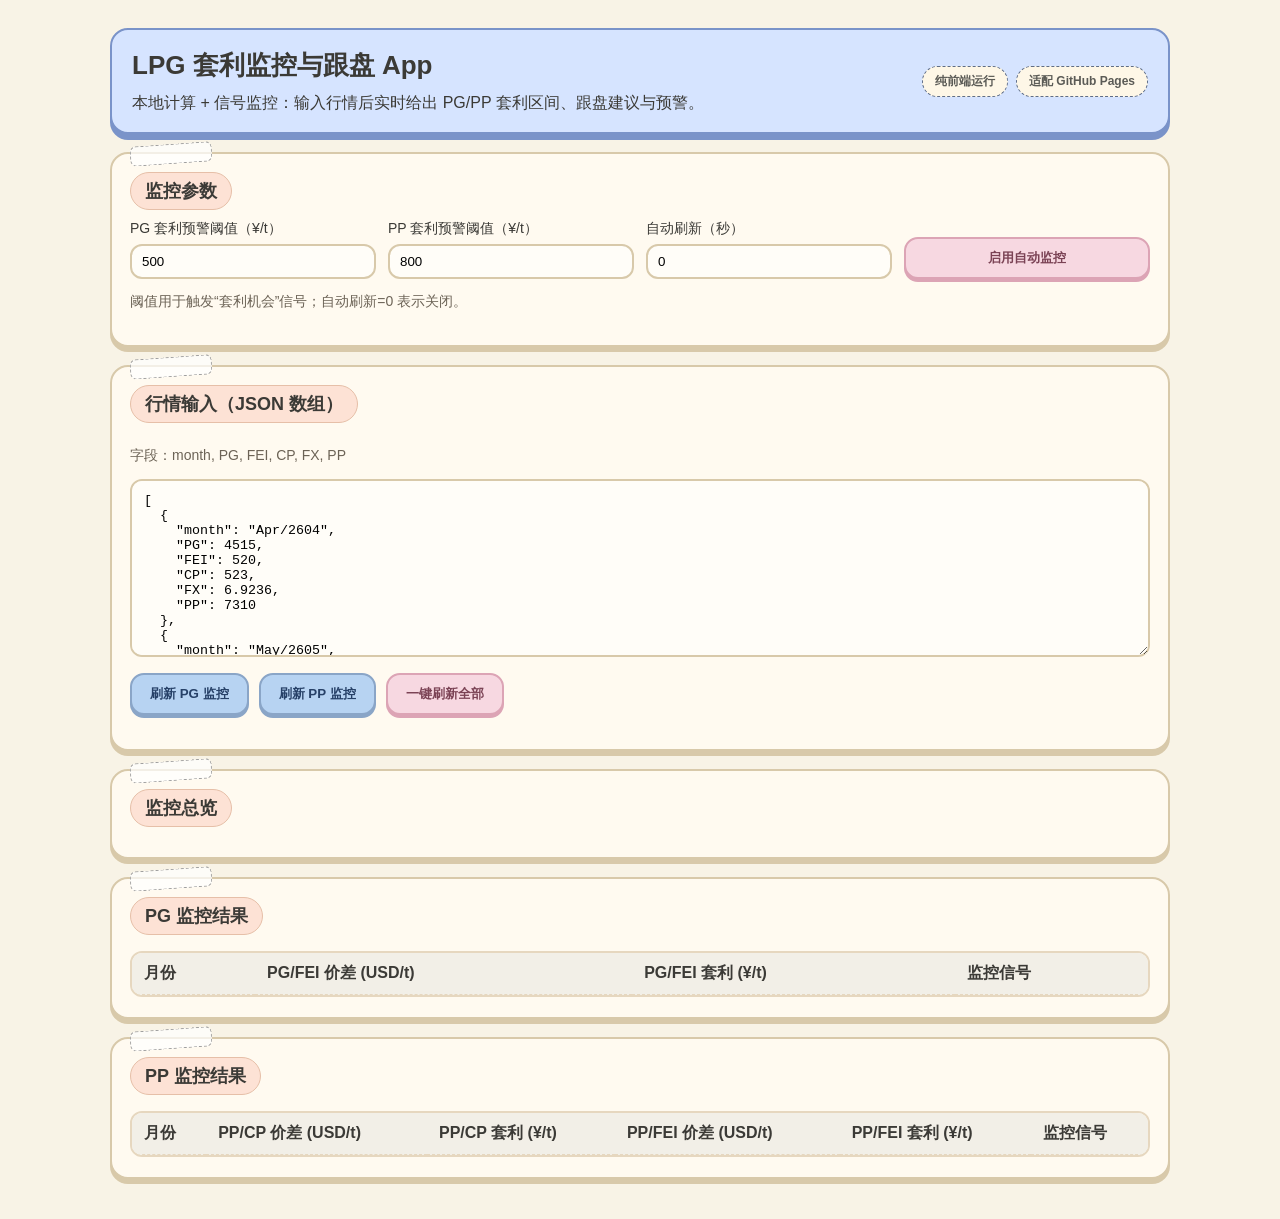
<file: index.html>
<!doctype html>
<html lang="zh-CN">
  <head>
    <meta charset="UTF-8" />
    <meta name="viewport" content="width=device-width, initial-scale=1.0" />
    <title>LPG 套利监控与跟盘 App</title>
    <link rel="stylesheet" href="static/styles.css" />
  </head>
  <body>
    <main class="container">
      <header class="hero">
        <div>
          <h1>LPG 套利监控与跟盘 App</h1>
          <p>本地计算 + 信号监控：输入行情后实时给出 PG/PP 套利区间、跟盘建议与预警。</p>
        </div>
        <div class="hero-badges">
          <span class="badge badge-info">纯前端运行</span>
          <span class="badge badge-info">适配 GitHub Pages</span>
        </div>
      </header>

      <section class="card">
        <h2>监控参数</h2>
        <div class="grid">
          <label class="field">
            <span>PG 套利预警阈值（¥/t）</span>
            <input id="pgThreshold" type="number" value="500" />
          </label>
          <label class="field">
            <span>PP 套利预警阈值（¥/t）</span>
            <input id="ppThreshold" type="number" value="800" />
          </label>
          <label class="field">
            <span>自动刷新（秒）</span>
            <input id="refreshSeconds" type="number" value="0" />
          </label>
          <button id="toggleAuto" class="secondary">启用自动监控</button>
        </div>
        <p class="hint">阈值用于触发“套利机会”信号；自动刷新=0 表示关闭。</p>
      </section>

      <section class="card">
        <h2>行情输入（JSON 数组）</h2>
        <p class="hint">字段：month, PG, FEI, CP, FX, PP</p>
        <textarea id="inputData" rows="10"></textarea>
        <div class="actions">
          <button id="calcPg">刷新 PG 监控</button>
          <button id="calcPp">刷新 PP 监控</button>
          <button id="calcAll" class="secondary">一键刷新全部</button>
        </div>
        <p id="status" class="status"></p>
      </section>

      <section class="card">
        <h2>监控总览</h2>
        <div id="summary" class="summary"></div>
      </section>

      <section class="card">
        <h2>PG 监控结果</h2>
        <div class="table-wrap">
          <table id="pgTable">
            <thead>
              <tr>
                <th>月份</th>
                <th>PG/FEI 价差 (USD/t)</th>
                <th>PG/FEI 套利 (¥/t)</th>
                <th>监控信号</th>
              </tr>
            </thead>
            <tbody></tbody>
          </table>
        </div>
      </section>

      <section class="card">
        <h2>PP 监控结果</h2>
        <div class="table-wrap">
          <table id="ppTable">
            <thead>
              <tr>
                <th>月份</th>
                <th>PP/CP 价差 (USD/t)</th>
                <th>PP/CP 套利 (¥/t)</th>
                <th>PP/FEI 价差 (USD/t)</th>
                <th>PP/FEI 套利 (¥/t)</th>
                <th>监控信号</th>
              </tr>
            </thead>
            <tbody></tbody>
          </table>
        </div>
      </section>
    </main>

    <script src="static/app.js"></script>
  </body>
</html>
</file>
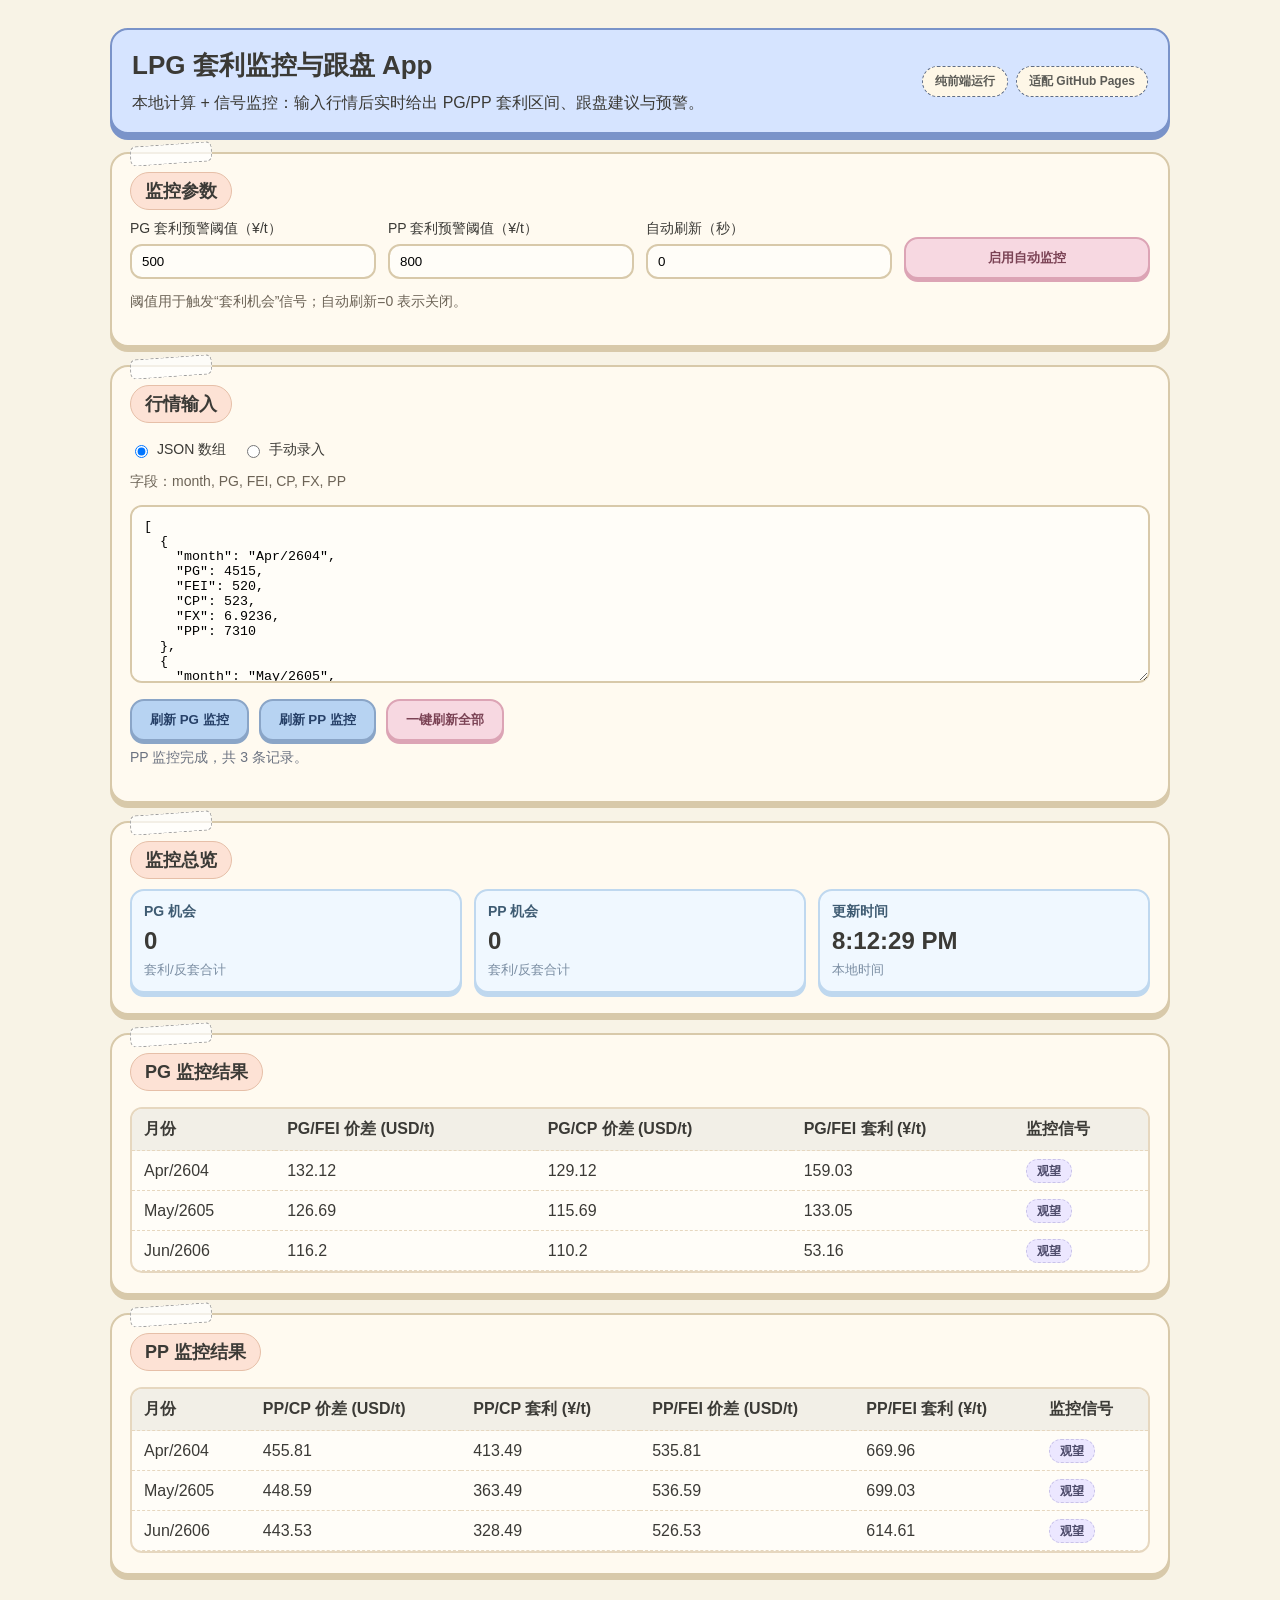
<file: static/index.html>
<!doctype html>
<html lang="zh-CN">
  <head>
    <meta charset="UTF-8" />
    <meta name="viewport" content="width=device-width, initial-scale=1.0" />
    <title>LPG 套利监控与跟盘 App</title>
    <link rel="stylesheet" href="styles.css" />
  </head>
  <body>
    <main class="container">
      <header class="hero">
        <div>
          <h1>LPG 套利监控与跟盘 App</h1>
          <p>本地计算 + 信号监控：输入行情后实时给出 PG/PP 套利区间、跟盘建议与预警。</p>
        </div>
        <div class="hero-badges">
          <span class="badge badge-info">纯前端运行</span>
          <span class="badge badge-info">适配 GitHub Pages</span>
        </div>
      </header>

      <section class="card">
        <h2>监控参数</h2>
        <div class="grid">
          <label class="field">
            <span>PG 套利预警阈值（¥/t）</span>
            <input id="pgThreshold" type="number" value="500" />
          </label>
          <label class="field">
            <span>PP 套利预警阈值（¥/t）</span>
            <input id="ppThreshold" type="number" value="800" />
          </label>
          <label class="field">
            <span>自动刷新（秒）</span>
            <input id="refreshSeconds" type="number" value="0" />
          </label>
          <button id="toggleAuto" class="secondary">启用自动监控</button>
        </div>
        <p class="hint">阈值用于触发“套利机会”信号；自动刷新=0 表示关闭。</p>
      </section>

      <section class="card">
        <h2>行情输入</h2>
        <div class="input-mode">
          <label><input type="radio" name="inputMode" value="json" checked /> JSON 数组</label>
          <label><input type="radio" name="inputMode" value="manual" /> 手动录入</label>
        </div>

        <div id="jsonInputPanel">
          <p class="hint">字段：month, PG, FEI, CP, FX, PP</p>
          <textarea id="inputData" rows="10"></textarea>
        </div>

        <div id="manualInputPanel" class="hidden">
          <p class="hint">手动输入每个月份行情；空行会自动忽略。</p>
          <div class="table-wrap">
            <table id="manualInputTable">
              <thead>
                <tr>
                  <th>Month</th>
                  <th>PG</th>
                  <th>FEI</th>
                  <th>CP</th>
                  <th>FX</th>
                  <th>PP</th>
                </tr>
              </thead>
              <tbody></tbody>
            </table>
          </div>
          <div class="actions">
            <button id="addManualRow" type="button" class="secondary">新增一行</button>
          </div>
        </div>

        <div class="actions">
          <button id="calcPg">刷新 PG 监控</button>
          <button id="calcPp">刷新 PP 监控</button>
          <button id="calcAll" class="secondary">一键刷新全部</button>
        </div>
        <p id="status" class="status"></p>
      </section>

      <section class="card">
        <h2>监控总览</h2>
        <div id="summary" class="summary"></div>
      </section>

      <section class="card">
        <h2>PG 监控结果</h2>
        <div class="table-wrap">
          <table id="pgTable">
            <thead>
              <tr>
                <th>月份</th>
                <th>PG/FEI 价差 (USD/t)</th>
                <th>PG/CP 价差 (USD/t)</th>
                <th>PG/FEI 套利 (¥/t)</th>
                <th>监控信号</th>
              </tr>
            </thead>
            <tbody></tbody>
          </table>
        </div>
      </section>

      <section class="card">
        <h2>PP 监控结果</h2>
        <div class="table-wrap">
          <table id="ppTable">
            <thead>
              <tr>
                <th>月份</th>
                <th>PP/CP 价差 (USD/t)</th>
                <th>PP/CP 套利 (¥/t)</th>
                <th>PP/FEI 价差 (USD/t)</th>
                <th>PP/FEI 套利 (¥/t)</th>
                <th>监控信号</th>
              </tr>
            </thead>
            <tbody></tbody>
          </table>
        </div>
      </section>
    </main>

    <script src="app.js"></script>
  </body>
</html>
</file>
<file: static/styles.css>
:root {
  color-scheme: light;
  font-family: "Comic Neue", "Nunito", "Segoe UI", "PingFang SC", sans-serif;
}

* {
  box-sizing: border-box;
}

body {
  margin: 0;
  background: #f8f3e6;
  color: #3b3a36;
}

.container {
  max-width: 1100px;
  margin: 0 auto;
  padding: 28px 20px 40px;
  display: grid;
  gap: 18px;
}

.hero {
  display: flex;
  align-items: center;
  justify-content: space-between;
  gap: 16px;
  flex-wrap: wrap;
  padding: 18px 20px;
  background: #d6e4ff;
  border: 2px solid #7a93c9;
  border-radius: 18px;
  box-shadow: 0 6px 0 #7a93c9;
}

.hero h1 {
  font-size: 26px;
}

.hero p {
  margin: 6px 0 0;
}

.hero-badges {
  display: flex;
  gap: 8px;
}

.badge {
  padding: 6px 12px;
  border-radius: 999px;
  font-size: 12px;
  font-weight: 700;
  border: 1px dashed #5f6d87;
  background: #fef7e7;
  color: #5b5b56;
}

.card {
  background: #fffaf0;
  border-radius: 18px;
  padding: 18px 18px 20px;
  border: 2px solid #d8c9aa;
  box-shadow: 0 5px 0 #d8c9aa;
  position: relative;
}

.card::before {
  content: "";
  position: absolute;
  top: -10px;
  left: 18px;
  width: 80px;
  height: 18px;
  background: rgba(255, 255, 255, 0.7);
  border: 1px dashed #9e9e9e;
  border-radius: 6px;
  transform: rotate(-4deg);
}

h1, h2 {
  margin: 0 0 10px;
}

h2 {
  display: inline-block;
  padding: 6px 14px;
  border-radius: 999px;
  background: #fde2d5;
  border: 1px solid #e6bfa8;
  font-size: 18px;
}

textarea {
  width: 100%;
  border: 2px solid #d8c9aa;
  border-radius: 12px;
  padding: 12px;
  font-family: "SFMono-Regular", Menlo, Consolas, monospace;
  background: #fffdf8;
}

.actions {
  margin-top: 12px;
  display: flex;
  gap: 10px;
  flex-wrap: wrap;
}

button {
  border: 2px solid #8aa5c7;
  background: #b7d3f2;
  color: #274168;
  padding: 10px 18px;
  border-radius: 14px;
  cursor: pointer;
  font-weight: 700;
  box-shadow: 0 3px 0 #8aa5c7;
}

button:hover {
  background: #a6c6ea;
}

button.secondary {
  background: #f7d8e1;
  border-color: #dca4b5;
  color: #7b4355;
  box-shadow: 0 3px 0 #dca4b5;
}

button.secondary:hover {
  background: #f0c8d4;
}

.hint, .status {
  color: #6c6356;
  font-size: 14px;
}

.status {
  margin-top: 8px;
}

.table-wrap {
  overflow-x: auto;
  margin-top: 6px;
}

table {
  width: 100%;
  border-collapse: separate;
  border-spacing: 0;
  background: #fffdf8;
  border: 2px solid #e6d7bf;
  border-radius: 12px;
  overflow: hidden;
}

th, td {
  border-bottom: 1px dashed #e6d7bf;
  text-align: left;
  padding: 10px 12px;
  white-space: nowrap;
}

th {
  background: #f2efe7;
  font-weight: 700;
}

.grid {
  display: grid;
  gap: 12px;
  grid-template-columns: repeat(auto-fit, minmax(200px, 1fr));
  align-items: end;
}

.field {
  display: grid;
  gap: 6px;
  font-size: 14px;
}

.field input {
  border: 2px solid #d8c9aa;
  border-radius: 12px;
  padding: 8px 10px;
  background: #fffdf8;
}

.summary {
  display: grid;
  gap: 12px;
  grid-template-columns: repeat(auto-fit, minmax(200px, 1fr));
}

.summary-card {
  border-radius: 14px;
  padding: 12px;
  background: #f0f8ff;
  border: 2px solid #bfd8ef;
  box-shadow: 0 4px 0 #bfd8ef;
  display: grid;
  gap: 6px;
}

.summary-card strong {
  font-size: 14px;
  color: #3f5c73;
}

.summary-card span {
  font-size: 24px;
  font-weight: 700;
}

.summary-card small {
  color: #7b8ea3;
}

.signal {
  padding: 4px 10px;
  border-radius: 999px;
  font-size: 12px;
  font-weight: 700;
  border: 1px dashed transparent;
}

.signal-good {
  background: #ddf5d8;
  color: #2f6a2c;
  border-color: #9ed39a;
}

.signal-warn {
  background: #ffe1e1;
  color: #8a2f2f;
  border-color: #f3b2b2;
}

.signal-neutral {
  background: #ece7ff;
  color: #4d4b6b;
  border-color: #c9c3e9;
}


.input-mode {
  display: flex;
  gap: 16px;
  margin: 8px 0 12px;
  font-size: 14px;
}

.input-mode label {
  display: inline-flex;
  align-items: center;
  gap: 6px;
}

.hidden {
  display: none;
}

.manual-cell-input {
  width: 100%;
  border: 1px solid #d8c9aa;
  border-radius: 8px;
  padding: 6px 8px;
  background: #fffdf8;
}
</file>
